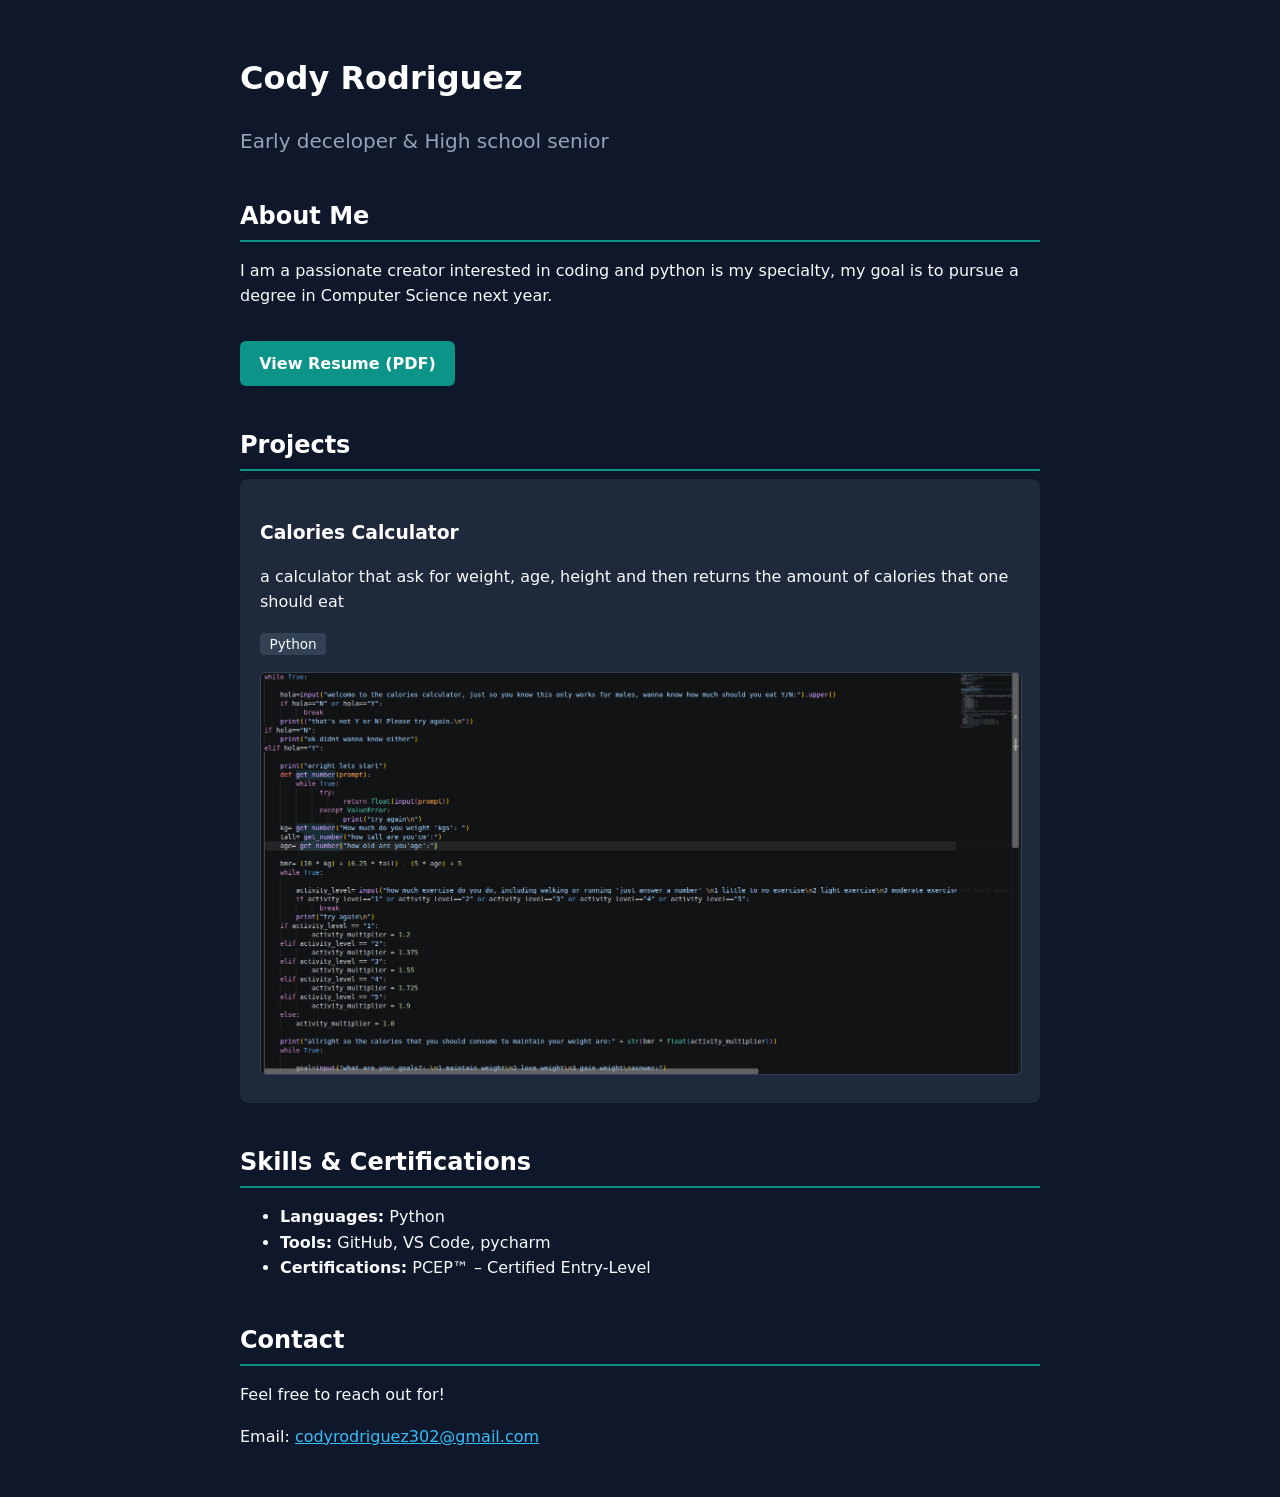
<file: portfolio-website./index.html>
<!DOCTYPE html>
<html lang="en">
<head>
  <meta charset="UTF-8">
  <meta name="viewport" content="width=device-width, initial-scale=1.0">
  <title>Cody Rodriguez - Portfolio</title>
  <link rel="stylesheet" href="style.css">
</head>
<body>

  <!-- 1. Header & One-Line Headline -->
  <header>
    <h1>Cody Rodriguez</h1>
    <p class="headline">Early deceloper & High school senior</p>
  </header>

  <!-- 2. About Me -->
  <section id="about">
    <h2>About Me</h2>
    <p>I am a passionate creator interested in coding and python is my specialty, my goal is to pursue a degree in Computer Science next year.</p>
    
    <!-- 3. Resume Link (Public, No Login Required) -->
    <a href="https://docs.google.com/document/d/16ZEI_T6FMSpmcKFcABKaffvTZXMurH4IUwGXqH8Bq4M/edit?usp=sharing" class="btn" target="_blank" rel="noopener noreferrer">View Resume (PDF)</a>
  </section>

  <!-- 4. Projects & 5. Evidence -->
  <section id="projects">
    <h2>Projects</h2>
    <div class="project-grid">
      
      <div class="project-card">
        <h3>Calories Calculator</h3>
        <p>a calculator that ask for weight, age, height and then returns the amount of calories that one should eat</p>
        <div class="tools"><span>Python</span></div>
        
        <div class="evidence">
          <img src="images/calculator-screenshot.png" alt="Screenshot of calories calculator">
      </div>

      

    </div>
  </section>

  <!-- 6. Skills & Certifications -->
  <section id="skills">
    <h2>Skills & Certifications</h2>
    <ul class="skills-list">
      <li><strong>Languages:</strong> Python</li>
      <li><strong>Tools:</strong>  GitHub, VS Code, pycharm</li>
      <li><strong>Certifications:</strong> PCEP™ – Certified Entry-Level </li>
    </ul>
  </section>

  <!-- 7. Contact Information & Socials -->
  <section id="contact">
    <h2>Contact</h2>
    <p>Feel free to reach out for!</p>
    <p>Email: <a href="mailto:your.email@example.com">codyrodriguez302@gmail.com</a></p>
    
    <!-- Optional Social Links -->
    <div class="socials">
     
    </div>
  </section>

</body>
</html>
</file>
<file: portfolio-website./style.css>
/* Design Tokens */
:root {
  --bg-color: #0f172a;       /* Dark slate background */
  --card-bg: #1e293b;        /* Medium slate card background */
  --text-color: #f8fafc;     /* Clean off-white text */
  --accent-color: #0d9488;   /* Teal accent color */
  --font-main: system-ui, -apple-system, sans-serif;
}

body {
  background-color: var(--bg-color);
  color: var(--text-color);
  font-family: var(--font-main);
  line-height: 1.6;
  max-width: 800px;
  margin: 0 auto;
  padding: 2rem 1rem;
}

h1, h2, h3 {
  color: #ffffff;
  margin-bottom: 0.5rem;
}

h2 {
  border-bottom: 2px solid var(--accent-color);
  padding-bottom: 0.3rem;
  margin-top: 2.5rem;
}

.headline {
  font-size: 1.25rem;
  color: #94a3b8;
}

.btn {
  display: inline-block;
  background: var(--accent-color);
  color: #ffffff;
  padding: 0.6rem 1.2rem;
  border-radius: 6px;
  text-decoration: none;
  font-weight: bold;
  margin-top: 1rem;
}

.project-card {
  background: var(--card-bg);
  border-radius: 8px;
  padding: 1.25rem;
  margin-bottom: 1.5rem;
}

.tools span {
  background: #334155;
  padding: 0.2rem 0.6rem;
  border-radius: 4px;
  font-size: 0.85rem;
  margin-right: 0.4rem;
}

.evidence img {
  width: 100%;
  border-radius: 6px;
  margin-top: 1rem;
  border: 1px solid #334155;
}

a {
  color: #38bdf8;
}
</file>
<file: portfolio-website/style.css>
/* Design Tokens */
:root {
  --bg-color: #0f172a;       /* Dark slate background */
  --card-bg: #1e293b;        /* Medium slate card background */
  --text-color: #f8fafc;     /* Clean off-white text */
  --accent-color: #0d9488;   /* Teal accent color */
  --font-main: system-ui, -apple-system, sans-serif;
}

body {
  background-color: var(--bg-color);
  color: var(--text-color);
  font-family: var(--font-main);
  line-height: 1.6;
  max-width: 800px;
  margin: 0 auto;
  padding: 2rem 1rem;
}

h1, h2, h3 {
  color: #ffffff;
  margin-bottom: 0.5rem;
}

h2 {
  border-bottom: 2px solid var(--accent-color);
  padding-bottom: 0.3rem;
  margin-top: 2.5rem;
}

.headline {
  font-size: 1.25rem;
  color: #94a3b8;
}

.btn {
  display: inline-block;
  background: var(--accent-color);
  color: #ffffff;
  padding: 0.6rem 1.2rem;
  border-radius: 6px;
  text-decoration: none;
  font-weight: bold;
  margin-top: 1rem;
}

.project-card {
  background: var(--card-bg);
  border-radius: 8px;
  padding: 1.25rem;
  margin-bottom: 1.5rem;
}

.tools span {
  background: #334155;
  padding: 0.2rem 0.6rem;
  border-radius: 4px;
  font-size: 0.85rem;
  margin-right: 0.4rem;
}

.evidence img {
  width: 100%;
  border-radius: 6px;
  margin-top: 1rem;
  border: 1px solid #334155;
}

a {
  color: #38bdf8;
}
</file>
